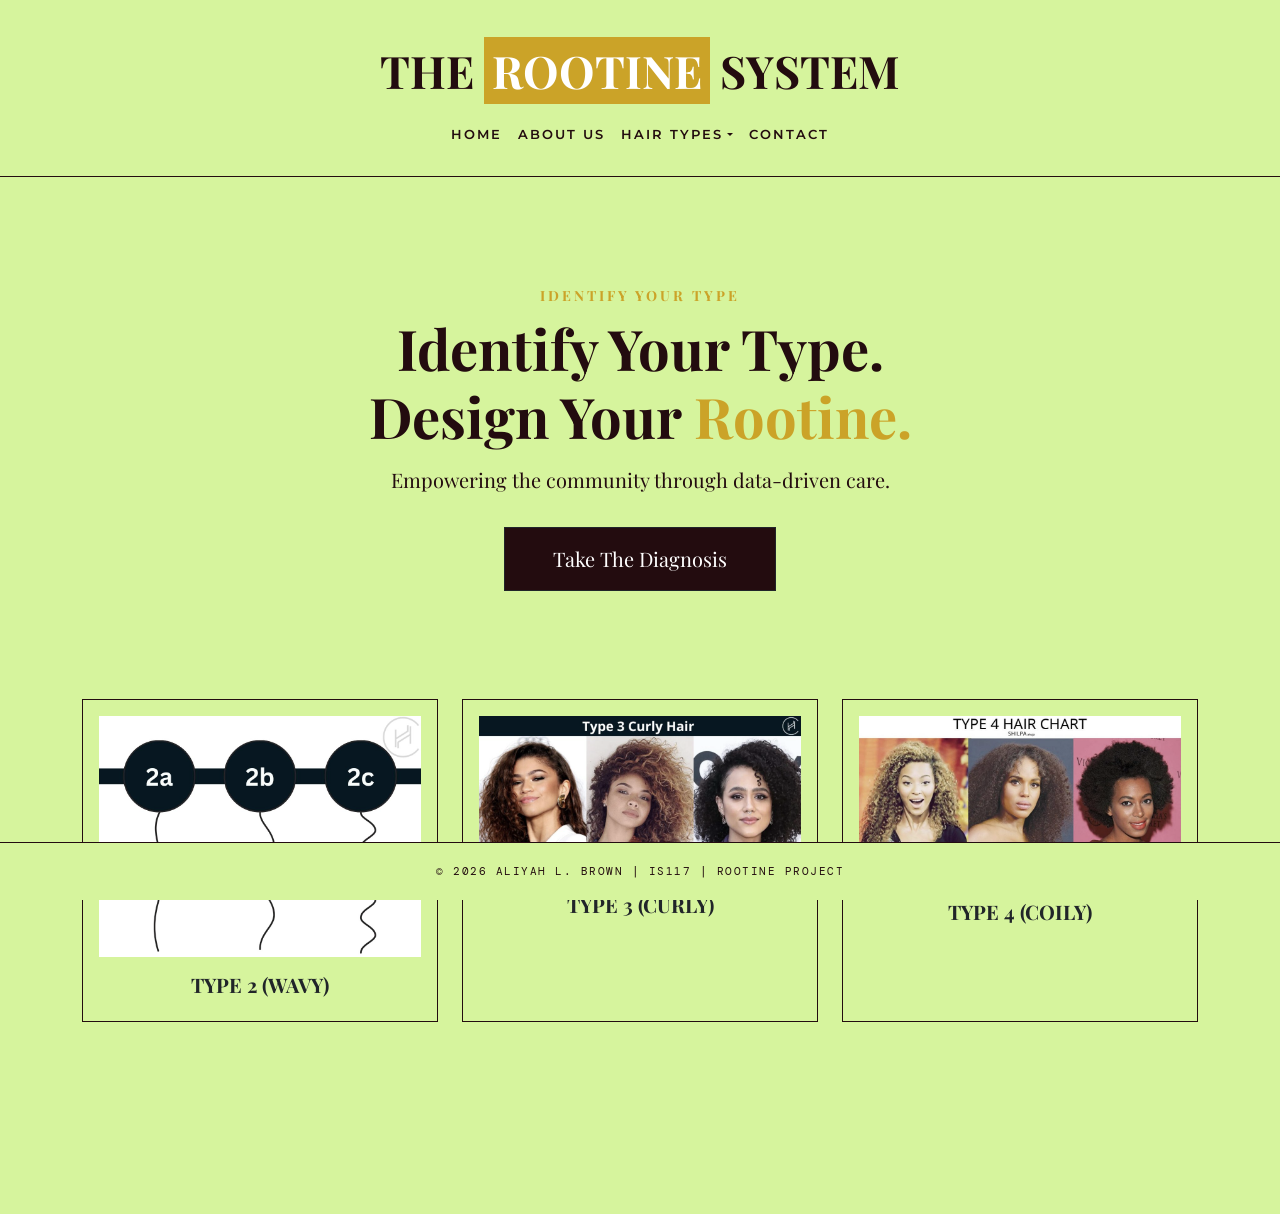
<file: index.html>
<!DOCTYPE html>
<html lang="en">
<head>
    <meta charset="utf-8">
    <meta name="viewport" content="width=device-width, initial-scale=1.0">
    <title>The Rootine System | Home</title>
    
    <link href="https://cdn.jsdelivr.net/npm/bootstrap@5.3.3/dist/css/bootstrap.min.css" rel="stylesheet">
    <link href="https://fonts.googleapis.com/css2?family=Playfair+Display:wght@700&family=Montserrat:wght@600&family=DM+Mono&display=swap" rel="stylesheet">
    <link href="./Styles/main.css" rel="stylesheet">
</head>
<body>

<nav class="navbar navbar-expand-lg">
    <div class="container">
        <a class="navbar-brand" href="index.html">
            THE <span class="highlight">ROOTINE</span> SYSTEM
        </a>
        
        <button class="navbar-toggler mb-2" type="button" data-bs-toggle="collapse" data-bs-target="#rootineNav">
            <span class="navbar-toggler-icon"></span>
        </button>

        <div class="collapse navbar-collapse" id="rootineNav">
            <ul class="navbar-nav mx-auto">
                <li class="nav-item"><a class="nav-link" href="index.html">Home</a></li>
                
                <li class="nav-item"><a class="nav-link" href="about.html">ABOUT US</a></li>
                
                <li class="nav-item dropdown">
                    <a class="nav-link dropdown-toggle" href="#" data-bs-toggle="dropdown">HAIR TYPES</a>
                    <ul class="dropdown-menu">
                        <li><a class="dropdown-item" href="type-2.html">TYPE 2 (WAVY)</a></li>
                        <li><a class="dropdown-item" href="type-3.html">TYPE 3 (CURLY)</a></li>
                        <li><a class="dropdown-item" href="type-4.html">TYPE 4 (COILY)</a></li>
                    </ul>
                </li>
                
                <li class="nav-item"><a class="nav-link" href="contact.html">CONTACT</a></li>
                
            </ul>
        </div>
    </div>
</nav>

<main class="container text-center py-5">
    <div class="home-hero">
        <p class="text-uppercase small fw-bold mb-2" style="letter-spacing: 3px; color: #CBA328;">Identify Your Type</p>
        <h1 class="display-4 fw-bold">Identify Your Type. <br>Design Your <span style="color:#CBA328;">Rootine.</span></h1>
        <p class="lead mt-3">Empowering the community through data-driven care.</p>
        <a href="diagnosis.html" class="btn btn-dark btn-lg mt-3 px-5 py-3 rounded-0" style="background-color: #230C0F;">Take The Diagnosis</a>
    </div>

    <div class="row mt-5">
        <div class="col-md-4 mb-4">
            <div class="card curl-card h-100 p-3" onclick="location.href='type-2.html';">
                <img src="./images/type 2.jpg" class="img-fluid mb-3" alt="Type 2 Wavy Hair">
                <h5 class="fw-bold">TYPE 2 (WAVY)</h5>
            </div>
        </div>
        <div class="col-md-4 mb-4">
            <div class="card curl-card h-100 p-3" onclick="location.href='type-3.html';">
                <img src="./images/type 3 hair.jpg" class="img-fluid mb-3" alt="Type 3 Curly Hair">
                <h5 class="fw-bold">TYPE 3 (CURLY)</h5>
            </div>
        </div>
        <div class="col-md-4 mb-4">
            <div class="card curl-card h-100 p-3" onclick="location.href='type-4.html';">
                <img src="./images/type 4 hair.jpg" class="img-fluid mb-3" alt="Type 4 Coily Hair">
                <h5 class="fw-bold">TYPE 4 (COILY)</h5>
            </div>
        </div>
    </div>
</main>

<footer class="footer">
    <div class="container">
        <p class="footer-text">
            &copy; 2026 ALIYAH L. BROWN | IS117 | ROOTINE PROJECT
        </p>
    </div>
</footer>

<script src="https://cdn.jsdelivr.net/npm/bootstrap@5.3.3/dist/js/bootstrap.bundle.min.js"></script>
</body>
</html>
</file>
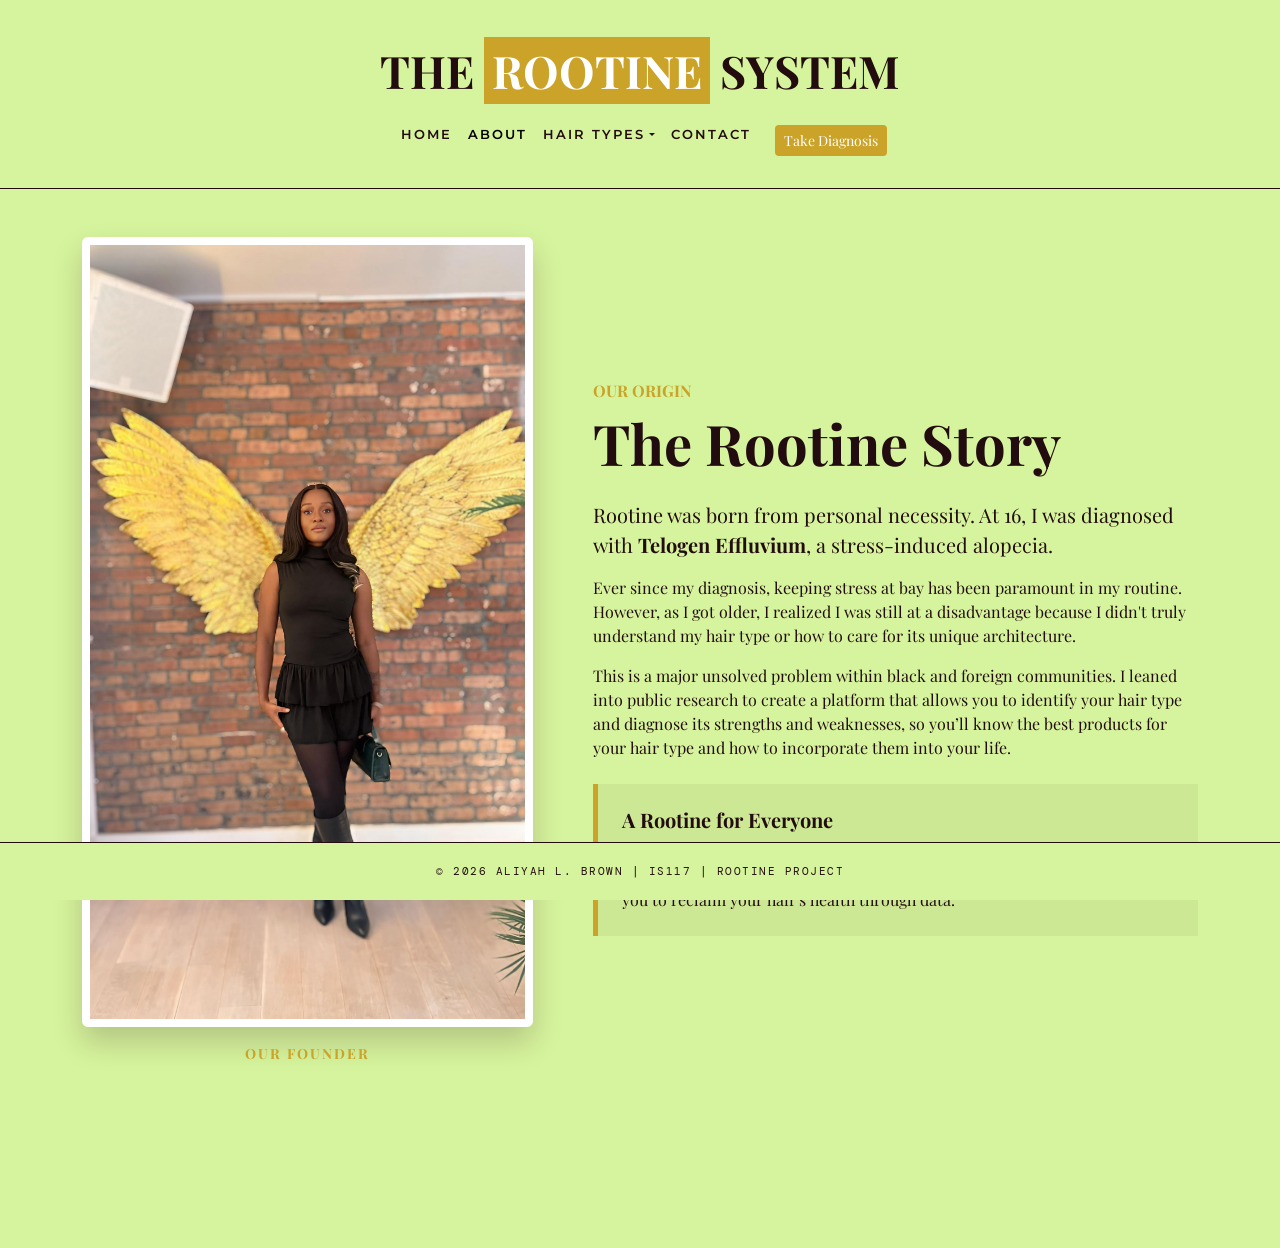
<file: about.html>
<!doctype html>
<html lang="en">
<head>
    <meta charset="utf-8">
    <meta name="viewport" content="width=device-width, initial-scale=1">
    <title>About Us | The Rootine System</title>

    <link href="https://cdn.jsdelivr.net/npm/bootstrap@5.3.3/dist/css/bootstrap.min.css" rel="stylesheet">
    <link href="https://fonts.googleapis.com/css2?family=Playfair+Display:wght@700&family=Montserrat:wght@600&family=DM+Mono&display=swap" rel="stylesheet">
    <link href="./Styles/main.css" rel="stylesheet">
    
    <style>
        body { background-color: #D6F49D; color: #230C0F; }
        
        .about-header { color: #CBA328; font-weight: 700; } 
        
        .mission-box {
            background-color: rgba(35, 12, 15, 0.05); 
            border-left: 5px solid #CBA328; 
        }

        .founder-img {
            border: 8px solid white;
            box-shadow: 0 15px 30px rgba(35, 12, 15, 0.2);
            transition: transform 0.4s ease;
        }
        
        .founder-img:hover {
            transform: translateY(-10px);
        }
    </style>
</head>
<body>

<nav class="navbar navbar-expand-lg">
    <div class="container">
        <a class="navbar-brand" href="index.html">
            THE <span class="highlight">ROOTINE</span> SYSTEM
        </a>
        <button class="navbar-toggler" type="button" data-bs-toggle="collapse" data-bs-target="#rootineNav">
            <span class="navbar-toggler-icon"></span>
        </button>
        <div class="collapse navbar-collapse" id="rootineNav">
            <ul class="navbar-nav ms-auto">
                <li class="nav-item"><a class="nav-link" href="index.html">Home</a></li>
                <li class="nav-item"><a class="nav-link active" href="about.html">About</a></li>
                <li class="nav-item dropdown">
                    <a class="nav-link dropdown-toggle" href="#" data-bs-toggle="dropdown">Hair Types</a>
                    <ul class="dropdown-menu">
                        <li><a class="dropdown-item" href="type-2.html">Type 2 (Wavy)</a></li>
                        <li><a class="dropdown-item" href="type-3.html">Type 3 (Curly)</a></li>
                        <li><a class="dropdown-item" href="type-4.html">Type 4 (Coily)</a></li>
                    </ul>
                </li>
                <li class="nav-item"><a class="nav-link" href="contact.html">Contact</a></li>
                <li class="nav-item ms-lg-3">
                    <a class="btn btn-sm text-white" href="diagnosis.html" style="background-color: #CBA328;">Take Diagnosis</a>
                </li>
            </ul>
        </div>
    </div>
</nav>

<div class="container my-5">
    <div class="row align-items-center">
        
        <div class="col-md-5 mb-5 mb-md-0">
            <img src="./images/founder.jpg" class="img-fluid rounded founder-img" alt="Aliyah L. Brown, an image of founder">
            <p class="mt-3 text-center small fw-bold" style="color: #CBA328; text-transform: uppercase; letter-spacing: 2px;">Our Founder</p>
        </div>

        <div class="col-md-7 ps-md-5">
            <h6 class="text-uppercase fw-bold mb-2" style="color: #CBA328;">Our Origin</h6>
            <h1 class="display-4 fw-bold mb-4">The Rootine Story</h1>
            
            <p class="lead fw-normal">Rootine was born from personal necessity. At 16, I was diagnosed with <strong>Telogen Effluvium</strong>, a stress-induced alopecia.</p>
            
            <p>Ever since my diagnosis, keeping stress at bay has been paramount in my routine. However, as I got older, I realized I was still at a disadvantage because I didn't truly understand my hair type or how to care for its unique architecture.</p>

            <p>This is a major unsolved problem within black and foreign communities. I leaned into public research to create a platform that allows you to identify your hair type and diagnose its strengths and weaknesses, so you’ll know the best products for your hair type and how to incorporate them into your life.</p>

            <div class="mission-box p-4 mt-4">
                <h5 class="fw-bold">A Rootine for Everyone</h5>
                <p class="mb-0">Life stress can cause us to lose track of our self-care. Rootine combats that by establishing a routine that fits perfectly into your schedule, empowering you to reclaim your hair's health through data.</p>
            </div>
        </div>
    </div>
</div>

<footer class="footer">
    <div class="container">
        <p class="footer-text">
            &copy; 2026 ALIYAH L. BROWN | IS117 | ROOTINE PROJECT
        </p>
    </div>
</footer>

<script src="https://cdn.jsdelivr.net/npm/bootstrap@5.3.3/dist/js/bootstrap.bundle.min.js"></script>
</body>
</html>
</file>
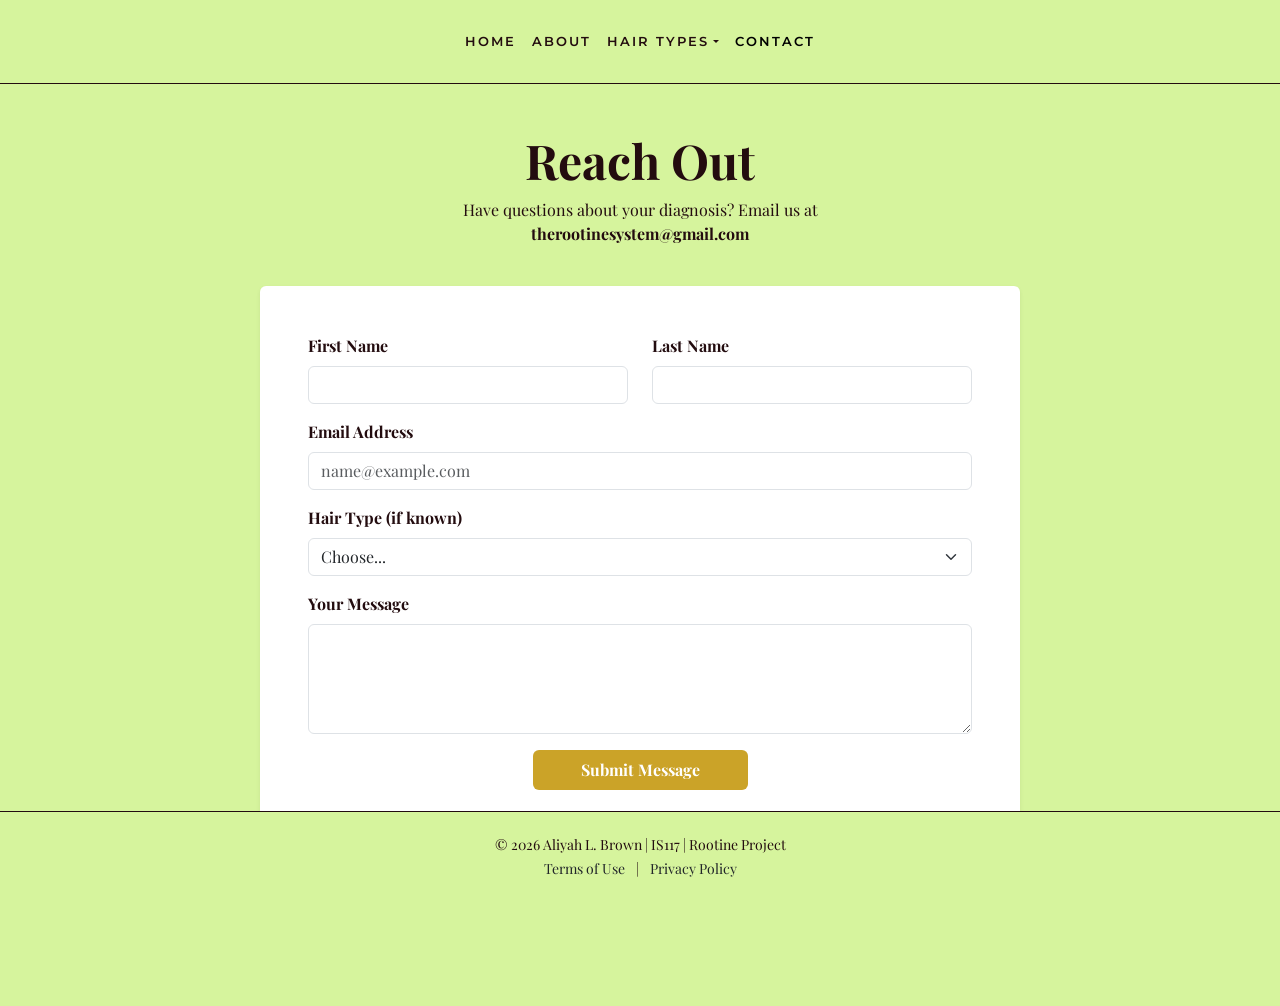
<file: contact.html>
<!doctype html>
<html lang="en">
<head>
    <meta charset="utf-8">
    <meta name="viewport" content="width=device-width, initial-scale=1">
    <title>Contact Us </title>

    <link href="https://cdn.jsdelivr.net/npm/bootstrap@5.3.3/dist/css/bootstrap.min.css" rel="stylesheet">
    <link href="https://fonts.googleapis.com/css2?family=Playfair+Display:wght@700&family=Montserrat:wght@600&family=DM+Mono&display=swap" rel="stylesheet">
    <link href="./Styles/main.css" rel="stylesheet">
    
    <style>
        body { background-color: #D6F49D; color: #230C0F; }
        .form-control:focus { border-color: #CBA328; box-shadow: 0 0 0 0.25rem rgba(203, 163, 40, 0.25); }
        .btn-bronze { background-color: #CBA328; color: white; border: none; font-weight: bold; }
        .btn-bronze:hover { background-color: #b08d22; color: white; }
    </style>
</head>
<body>

<nav class="navbar navbar-expand-lg">
    
        
        <button class="navbar-toggler mb-2" type="button" data-bs-toggle="collapse" data-bs-target="#rootineNav">
            <span class="navbar-toggler-icon"></span>
        </button>
        <div class="collapse navbar-collapse" id="rootineNav">
            <ul class="navbar-nav ms-auto">
                <li class="nav-item"><a class="nav-link" href="index.html">Home</a></li>
                <li class="nav-item"><a class="nav-link" href="about.html">About</a></li>
                <li class="nav-item dropdown">
                    <a class="nav-link dropdown-toggle" href="#" data-bs-toggle="dropdown">Hair Types</a>
                    <ul class="dropdown-menu">
                        <li><a class="dropdown-item" href="type-2.html">Type 2 (Wavy)</a></li>
                        <li><a class="dropdown-item" href="type-3.html">Type 3 (Curly)</a></li>
                        <li><a class="dropdown-item" href="type-4.html">Type 4 (Coily)</a></li>
                    </ul>
                </li>
                <li class="nav-item"><a class="nav-link active" href="contact.html">Contact</a></li>
            </ul>
        </div>
    </div>
</nav>

<div class="container my-5">
    <div class="row justify-content-center">
        <div class="col-md-6 text-center mb-4">
            <h1 class="display-5 fw-bold">Reach Out</h1>
            <p>Have questions about your diagnosis? Email us at <br><strong>therootinesystem@gmail.com</strong></p>
        </div>
    </div>

    <div class="row justify-content-center">
        <div class="col-md-8 bg-white p-5 rounded shadow-sm">
            <form action="#">
                <div class="row">
                    <div class="col-md-6 mb-3">
                        <label for="firstName" class="form-label fw-bold">First Name</label>
                        <input type="text" class="form-control" id="firstName" required>
                    </div>
                    <div class="col-md-6 mb-3">
                        <label for="lastName" class="form-label fw-bold">Last Name</label>
                        <input type="text" class="form-control" id="lastName" required>
                    </div>
                </div>
                <div class="mb-3">
                    <label for="emailAddr" class="form-label fw-bold">Email Address</label>
                    <input type="email" class="form-control" id="emailAddr" placeholder="name@example.com" required>
                </div>
                <div class="mb-3">
                    <label for="subject" class="form-label fw-bold">Hair Type (if known)</label>
                    <select class="form-select" id="subject">
                        <option selected>Choose...</option>
                        <option value="2">Type 2 (Wavy)</option>
                        <option value="3">Type 3 (Curly)</option>
                        <option value="4">Type 4 (Coily)</option>
                        <option value="0">Unsure / Need Diagnosis</option>
                    </select>
                </div>
                <div class="mb-3">
                    <label for="message" class="form-label fw-bold">Your Message</label>
                    <textarea class="form-control" id="message" rows="4" required></textarea>
                </div>
                <div class="text-center">
                    <button type="submit" class="btn btn-bronze px-5 py-2">Submit Message</button>
                </div>
            </form>
        </div>
    </div>
</div>

<footer class="footer">
    <div class="container text-center">
        <span class="small">
            &copy; 2026 Aliyah L. Brown | IS117 | Rootine Project <br>
            <a href="#" class="text-decoration-none text-dark mx-2">Terms of Use</a> | 
            <a href="#" class="text-decoration-none text-dark mx-2">Privacy Policy</a>
        </span>
    </div>
</footer>

<script src="https://cdn.jsdelivr.net/npm/bootstrap@5.3.3/dist/js/bootstrap.bundle.min.js"></script>
</body>
</html>
</file>
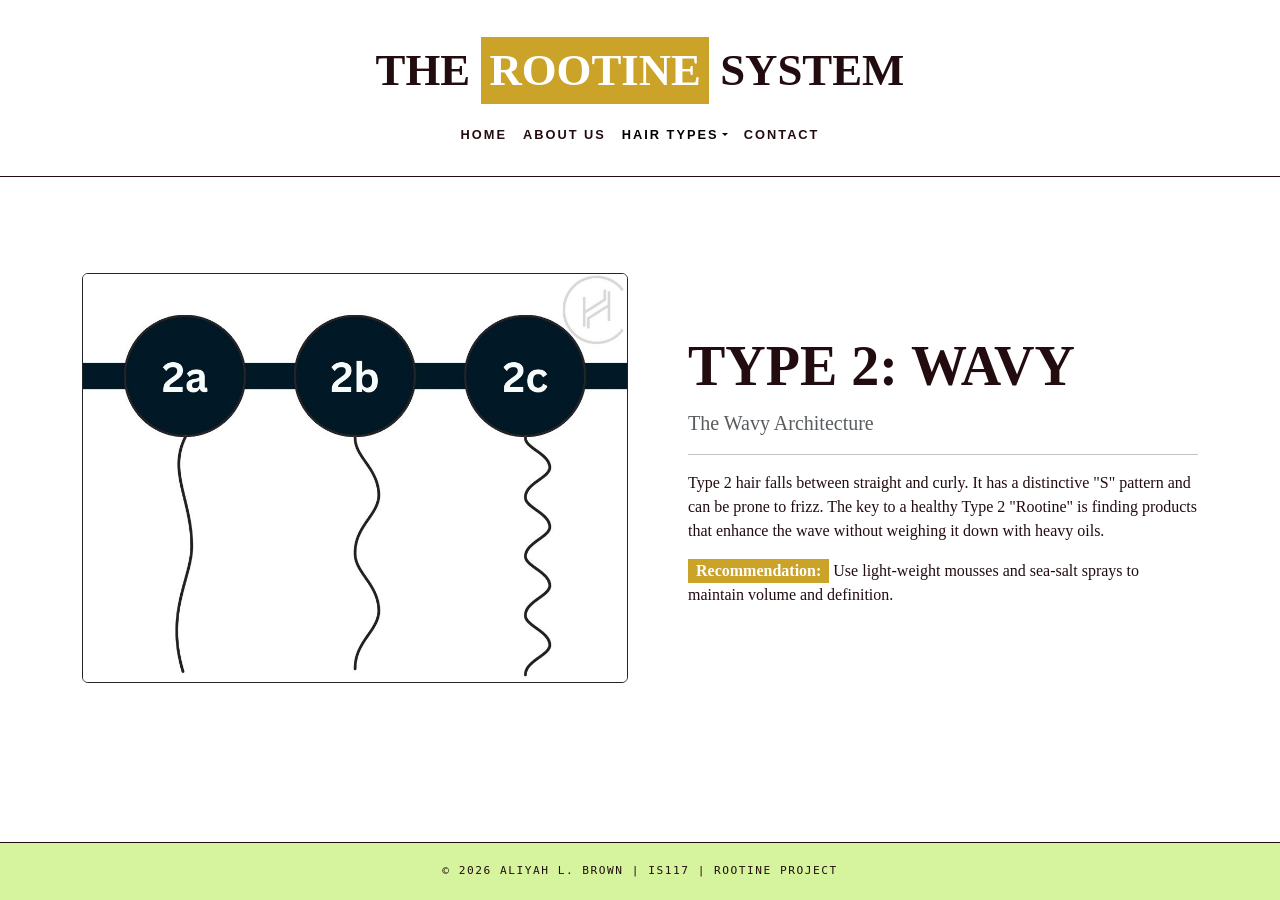
<file: type-2.html>
<!DOCTYPE html>
<html lang="en">
<head>
    <meta charset="utf-8">
    <meta name="viewport" content="width=device-width, initial-scale=1.0">
    <title>Type 2 (Wavy) | The Rootine System</title>
    
    <link href="https://cdn.jsdelivr.net/npm/bootstrap@5.3.3/dist/css/bootstrap.min.css" rel="stylesheet">
    <link href="./Styles/main.css" rel="stylesheet">
</head>
<body class="hair-page">
<nav class="navbar navbar-expand-lg">
    <div class="container">
        <a class="navbar-brand" href="index.html">THE <span class="highlight">ROOTINE</span> SYSTEM</a>
        <button class="navbar-toggler" type="button" data-bs-toggle="collapse" data-bs-target="#rootineNav">
            <span class="navbar-toggler-icon"></span>
        </button>
        <div class="collapse navbar-collapse" id="rootineNav">
            <ul class="navbar-nav mx-auto">
                <li class="nav-item"><a class="nav-link" href="index.html">Home</a></li>
                <li class="nav-item"><a class="nav-link" href="about.html">ABOUT US</a></li>
                <li class="nav-item dropdown">
                    <a class="nav-link dropdown-toggle active" href="#" data-bs-toggle="dropdown">HAIR TYPES</a>
                    <ul class="dropdown-menu">
                        <li><a class="dropdown-item" href="type-2.html">TYPE 2 (WAVY)</a></li>
                        <li><a class="dropdown-item" href="type-3.html">TYPE 3 (CURLY)</a></li>
                        <li><a class="dropdown-item" href="type-4.html">TYPE 4 (COILY)</a></li>
                    </ul>
                </li>
                <li class="nav-item"><a class="nav-link" href="contact.html">CONTACT</a></li>
            </ul>
        </div>
    </div>
</nav>

<main class="container my-5 py-5">
    <div class="row align-items-center">
        <div class="col-md-6">
            <img src="./images/type 2.jpg" class="img-fluid rounded border border-dark" alt="Type 2 Wavy Hair">
        </div>
        <div class="col-md-6 ps-md-5">
            <h1 class="display-4 fw-bold">TYPE 2: WAVY</h1>
            <p class="lead text-muted">The Wavy Architecture</p>
            <hr>
            <p>Type 2 hair falls between straight and curly. It has a distinctive "S" pattern and can be prone to frizz. The key to a healthy Type 2 "Rootine" is finding products that enhance the wave without weighing it down with heavy oils.</p>
            <p><strong><span class="highlight">Recommendation:</span></strong> Use light-weight mousses and sea-salt sprays to maintain volume and definition.</p>
        </div>
    </div>
</main>

<footer class="footer">
    <div class="container">
        <p class="footer-text">&copy; 2026 ALIYAH L. BROWN | IS117 | ROOTINE PROJECT</p>
    </div>
</footer>

<script src="https://cdn.jsdelivr.net/npm/bootstrap@5.3.3/dist/js/bootstrap.bundle.min.js"></script>
</body>
</html>
</file>
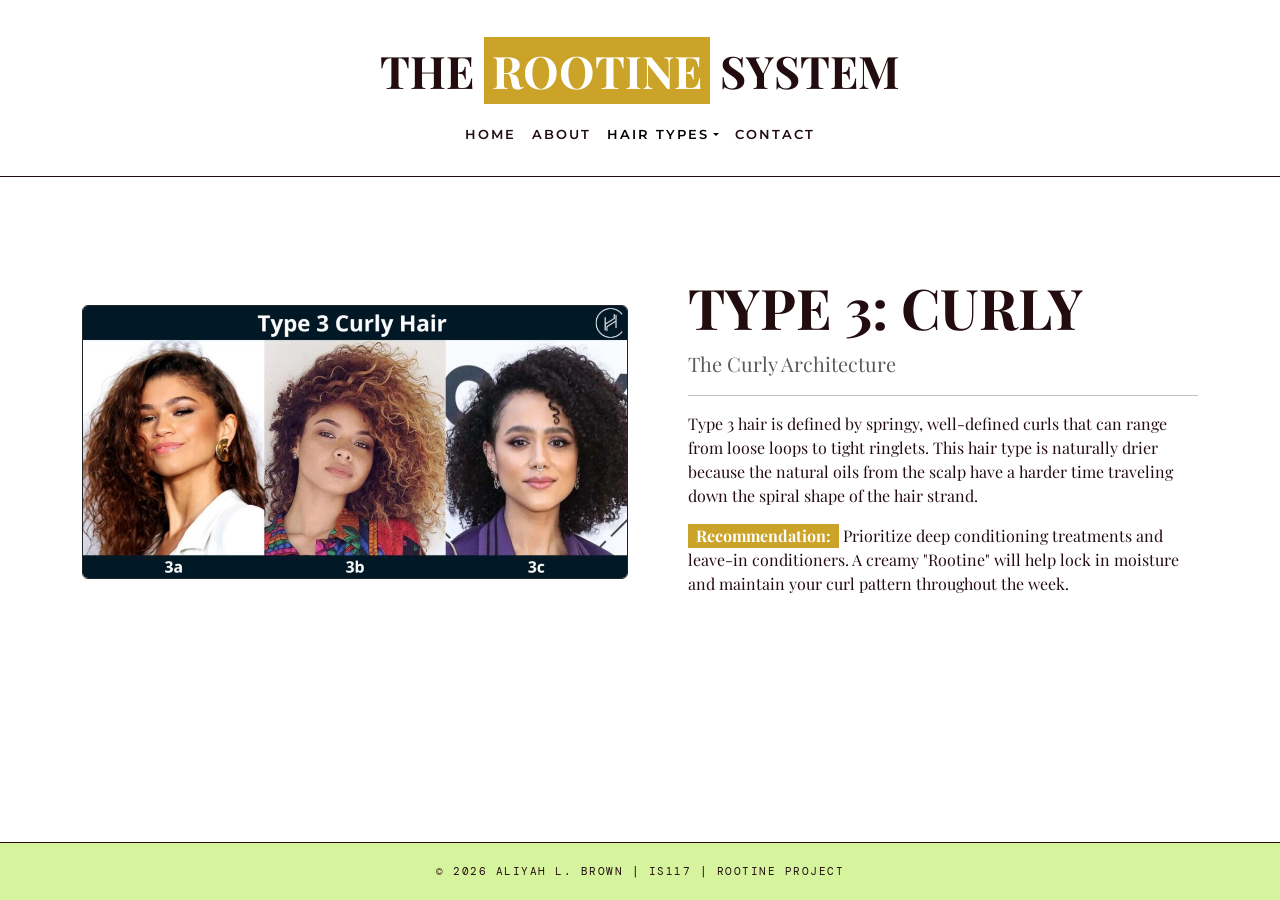
<file: type-3.html>
<!DOCTYPE html>
<html lang="en">
<head>
    <meta charset="utf-8">
    <meta name="viewport" content="width=device-width, initial-scale=1.0">
    <title>Type 3 (Curly) | The Rootine System</title>
    
    <link href="https://cdn.jsdelivr.net/npm/bootstrap@5.3.3/dist/css/bootstrap.min.css" rel="stylesheet">
    <link href="https://fonts.googleapis.com/css2?family=Playfair+Display:wght@700&family=Montserrat:wght@600&family=DM+Mono&display=swap" rel="stylesheet">
    <link href="./Styles/main.css" rel="stylesheet">
</head>
<body class="hair-page">
<nav class="navbar navbar-expand-lg">
    <div class="container">
        <a class="navbar-brand" href="index.html">THE <span class="highlight">ROOTINE</span> SYSTEM</a>
        <button class="navbar-toggler mb-2" type="button" data-bs-toggle="collapse" data-bs-target="#rootineNav">
            <span class="navbar-toggler-icon"></span>
        </button>
        <div class="collapse navbar-collapse" id="rootineNav">
            <ul class="navbar-nav mx-auto">
                <li class="nav-item"><a class="nav-link" href="index.html">Home</a></li>
                <li class="nav-item"><a class="nav-link" href="about.html">ABOUT</a></li>
                <li class="nav-item dropdown">
                    <a class="nav-link dropdown-toggle active" href="#" data-bs-toggle="dropdown">HAIR TYPES</a>
                    <ul class="dropdown-menu">
                        <li><a class="dropdown-item" href="type-2.html">TYPE 2 (WAVY)</a></li>
                        <li><a class="dropdown-item" href="type-3.html">TYPE 3 (CURLY)</a></li>
                        <li><a class="dropdown-item" href="type-4.html">TYPE 4 (COILY)</a></li>
                    </ul>
                </li>
                <li class="nav-item"><a class="nav-link" href="contact.html">CONTACT</a></li>
            </ul>
        </div>
    </div>
</nav>

<main class="container my-5 py-5">
    <div class="row align-items-center">
        <div class="col-md-6">
            <img src="./images/type 3 hair.jpg" class="img-fluid rounded border border-dark" alt="Type 3 Curly Hair ringlets">
        </div>
        <div class="col-md-6 ps-md-5">
            <h1 class="display-4 fw-bold">TYPE 3: CURLY</h1>
            <p class="lead text-muted">The Curly Architecture</p>
            <hr>
            <p>Type 3 hair is defined by springy, well-defined curls that can range from loose loops to tight ringlets. This hair type is naturally drier because the natural oils from the scalp have a harder time traveling down the spiral shape of the hair strand.</p>
            <p><strong><span class="highlight">Recommendation:</span></strong> Prioritize deep conditioning treatments and leave-in conditioners. A creamy "Rootine" will help lock in moisture and maintain your curl pattern throughout the week.</p>
        </div>
    </div>
</main>

<footer class="footer">
    <div class="container">
        <p class="footer-text">&copy; 2026 ALIYAH L. BROWN | IS117 | ROOTINE PROJECT</p>
    </div>
</footer>

<script src="https://cdn.jsdelivr.net/npm/bootstrap@5.3.3/dist/js/bootstrap.bundle.min.js"></script>
</body>
</html>
</file>
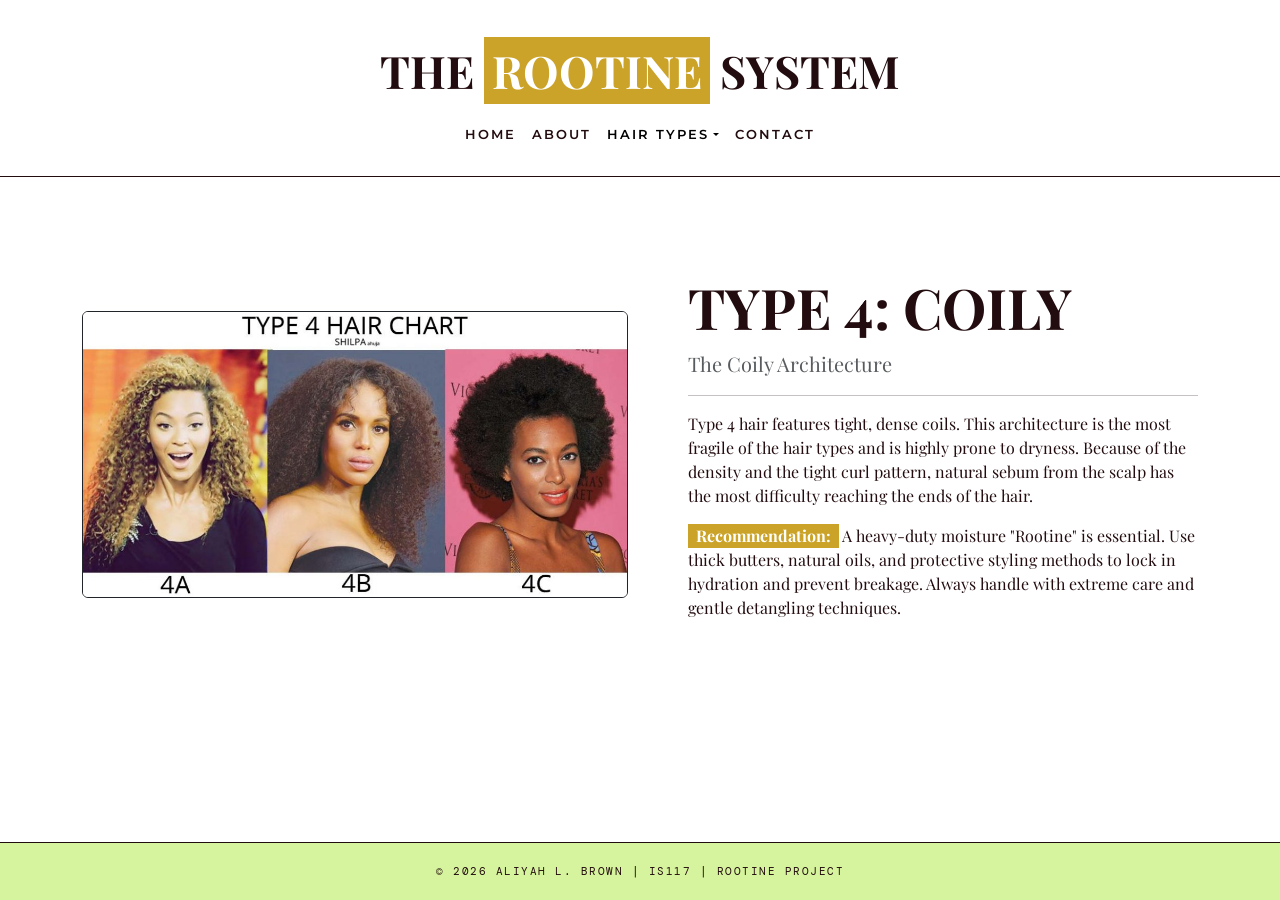
<file: type-4.html>
<!DOCTYPE html>
<html lang="en">
<head>
    <meta charset="utf-8">
    <meta name="viewport" content="width=device-width, initial-scale=1.0">
    <title>Type 4 (Coily) | The Rootine System</title>
    
    <link href="https://cdn.jsdelivr.net/npm/bootstrap@5.3.3/dist/css/bootstrap.min.css" rel="stylesheet">
    <link href="https://fonts.googleapis.com/css2?family=Playfair+Display:wght@700&family=Montserrat:wght@600&family=DM+Mono&display=swap" rel="stylesheet">
    <link href="./Styles/main.css" rel="stylesheet">
</head>
    
<body class="hair-page">
<nav class="navbar navbar-expand-lg">
    <div class="container">
        <a class="navbar-brand" href="index.html">THE <span class="highlight">ROOTINE</span> SYSTEM</a>
        <button class="navbar-toggler mb-2" type="button" data-bs-toggle="collapse" data-bs-target="#rootineNav">
            <span class="navbar-toggler-icon"></span>
        </button>
        <div class="collapse navbar-collapse" id="rootineNav">
            <ul class="navbar-nav mx-auto">
                <li class="nav-item"><a class="nav-link" href="index.html">Home</a></li>
                <li class="nav-item"><a class="nav-link" href="about.html">ABOUT</a></li>
                <li class="nav-item dropdown">
                    <a class="nav-link dropdown-toggle active" href="#" data-bs-toggle="dropdown">HAIR TYPES</a>
                    <ul class="dropdown-menu">
                        <li><a class="dropdown-item" href="type-2.html">TYPE 2 (WAVY)</a></li>
                        <li><a class="dropdown-item" href="type-3.html">TYPE 3 (CURLY)</a></li>
                        <li><a class="dropdown-item" href="type-4.html">TYPE 4 (COILY)</a></li>
                    </ul>
                </li>
                <li class="nav-item"><a class="nav-link" href="contact.html">CONTACT</a></li>
            </ul>
        </div>
    </div>
</nav>

<main class="container my-5 py-5">
    <div class="row align-items-center">
        <div class="col-md-6">
            <img src="./images/type 4 hair.jpg" class="img-fluid rounded border border-dark" alt="Type 4 Coily Hair textures">
        </div>
        <div class="col-md-6 ps-md-5">
            <h1 class="display-4 fw-bold">TYPE 4: COILY</h1>
            <p class="lead text-muted">The Coily Architecture</p>
            <hr>
            <p>Type 4 hair features tight, dense coils. This architecture is the most fragile of the hair types and is highly prone to dryness. Because of the density and the tight curl pattern, natural sebum from the scalp has the most difficulty reaching the ends of the hair.</p>
            <p><strong><span class="highlight">Recommendation:</span></strong> A heavy-duty moisture "Rootine" is essential. Use thick butters, natural oils, and protective styling methods to lock in hydration and prevent breakage. Always handle with extreme care and gentle detangling techniques.</p>
        </div>
    </div>
</main>

<footer class="footer">
    <div class="container">
        <p class="footer-text">&copy; 2026 ALIYAH L. BROWN | IS117 | ROOTINE PROJECT</p>
    </div>
</footer>

<script src="https://cdn.jsdelivr.net/npm/bootstrap@5.3.3/dist/js/bootstrap.bundle.min.js"></script>
</body>
</html>
</file>
<file: Styles/main.css>
:root {
    --lime:   #D6F49D;  /* Main Background */
    --coffee: #230C0F;  /* Primary Text & Borders */
    --bronze: #CBA328;  /* Action Color */
}

body {
    background-color: var(--lime); 
    font-family: 'Playfair Display', serif; 
    color: var(--coffee);
    margin: 0;
    padding-bottom: 120px; 
}

/* ── CENTERED NAVIGATION ── */
.navbar {
    background-color: transparent;
    border-bottom: 1.5px solid var(--coffee);
    padding: 2rem 0;
}
.highlight {
    background-color: var(--bronze);
    color: white; 
    padding: 0 8px;
    display: inline-block;
}
.navbar .container {
    display: flex;
    flex-direction: column;
    align-items: center;
    text-align: center;
}

.navbar-brand {
    font-family: 'Playfair Display', serif;
    color: #230C0F;
    font-size: 2.8rem;
    font-weight: 700;
    margin: 0 0 1rem 0;
}

.navbar-nav {
    justify-content: center;
    width: 100%;
}

.nav-link {
    font-family: 'Montserrat', sans-serif;
    text-transform: uppercase;
    letter-spacing: 2px;
    font-size: 0.8rem;
    font-weight: 600;
    color: var(--coffee);
    padding: 0 15px; 
}

.dropdown-menu {
    background-color: white;
    border: 1px solid var(--coffee);
}

/* ── HOME HERO ── */
.home-hero {
    padding: 60px 20px;
    margin-bottom: 40px;
    text-align: center;
}

/* ── BOOTSTRAP CARDS ── */
.curl-card {
    border: 1.5px solid var(--coffee);
    border-radius: 0;
    background-color: transparent;
    transition: transform 0.4s ease, background-color 0.4s ease;
    cursor: pointer;
}

.curl-card:hover {
    background-color: rgba(255, 255, 255, 0.5);
    transform: translateY(-10px);
}

.curl-card img {
    filter: grayscale(30%);
    transition: 0.4s;
}

.curl-card:hover img {
    filter: grayscale(0%);
}

/*-- Hair Type Pages --*/
.hair-page {
    background-color: #FFFFFF; 
}

/* ── STICKY FOOTER ── */
.footer {
    position: fixed;
    bottom: 0;
    width: 100%;
    background-color: var(--lime);
    border-top: 1.5px solid #230C0F; 
    padding: 20px 0;
    text-align: center;
}

.footer-text {
    font-family: 'DM Mono', monospace;
    font-size: 0.7rem;
    text-transform: uppercase;
    letter-spacing: 1.5px;
    color: var(--coffee);
    margin: 0;
}
</file>
